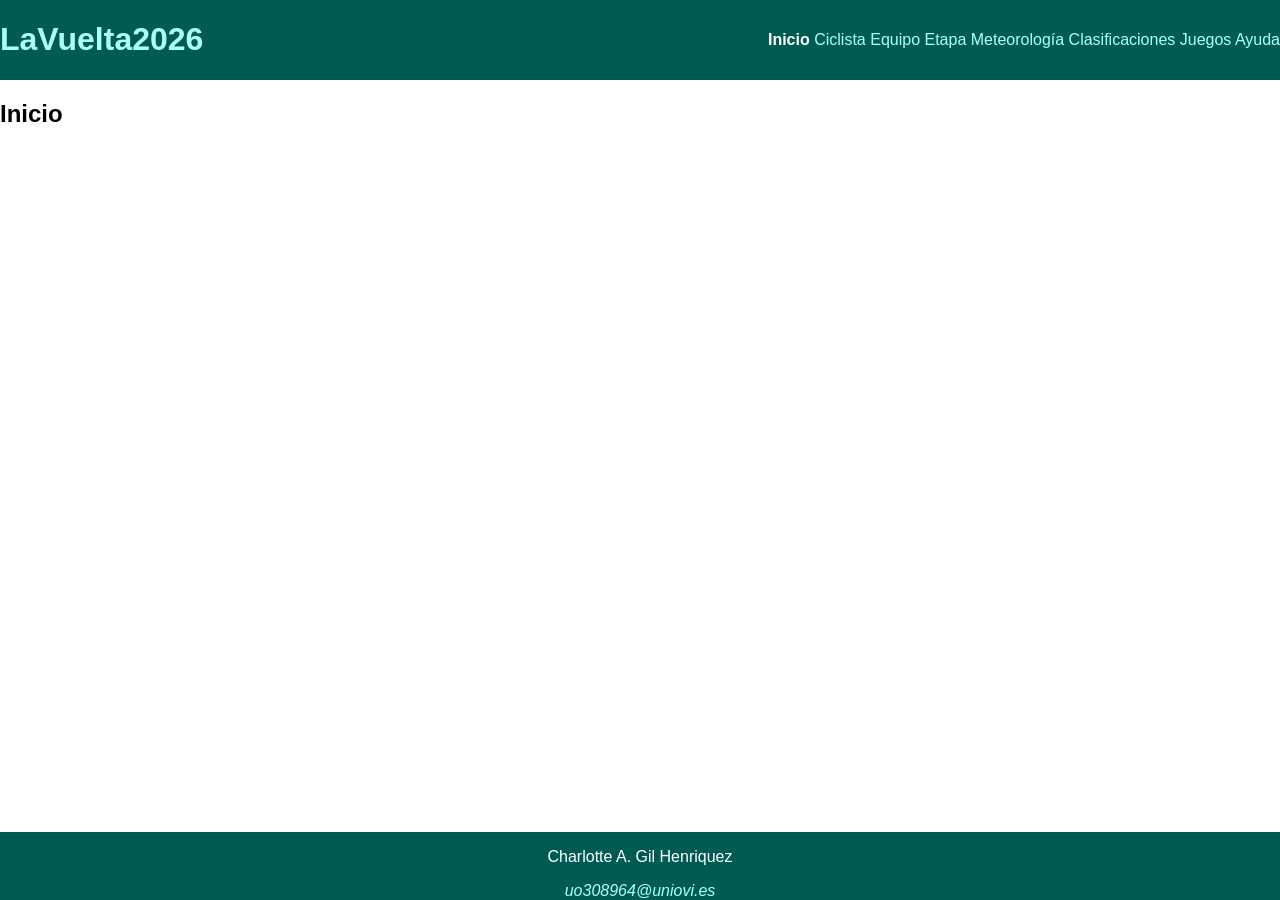
<file: index.html>
<!DOCTYPE HTML>

<html lang="es">

<head>
    <!-- Datos que describen el documento -->
    <meta charset="UTF-8" />
    <title>LaVuelta2026</title>
    <link rel="Icon" href="multimedia/favicon.ico" />

    <meta name="author" content="Charlotte Antonella Gil Henriquez" />
    <meta name="description" content="documento index" />

    <meta name="viewport" content="width=device-width, initial-scale=1.0" />

    <!--Enlace a las hojas de estilo-->
    <link rel="stylesheet" type="text/css" href="estilo/estilo.css" />
    <link rel="stylesheet" type="text/css" href="estilo/layout.css" />
</head>

<body>
    <!-- contenido de index.html  -->
    <header>
        <h1>
            <a href="index.html">LaVuelta2026</a>
        </h1>

        <nav>
            <a href="index.html" title="Ir al inicio de La Vuelta 2026" aria-current="page">Inicio</a>
            <a href="ciclista.html" title="Ir al ciclista">Ciclista</a>
            <a href="equipo.html" title="Ir al equipo">Equipo</a>
            <a href="etapa.html" title="Ir a la etapa">Etapa</a>
            <a href="meteorologia.html" title="Ir a la meteorología">Meteorología</a>
            <a href="clasificaciones.html" title="Ir a las clacificaciones">Clasificaciones</a>
            <a href="juegos.html" title="Ir a los juegos">Juegos</a>
            <a href="ayuda.html" title="Ir a la ayuda">Ayuda</a>
        </nav>
    </header>
    <main>
    <h2>
        Inicio
    </h2>
</main>


    <footer>
        <p>Charlotte A. Gil Henriquez</p>
        <address><a href="mailto:uo308964@uniovi.es">uo308964@uniovi.es</a></address>

    </footer>
</body>

</html>
</file>
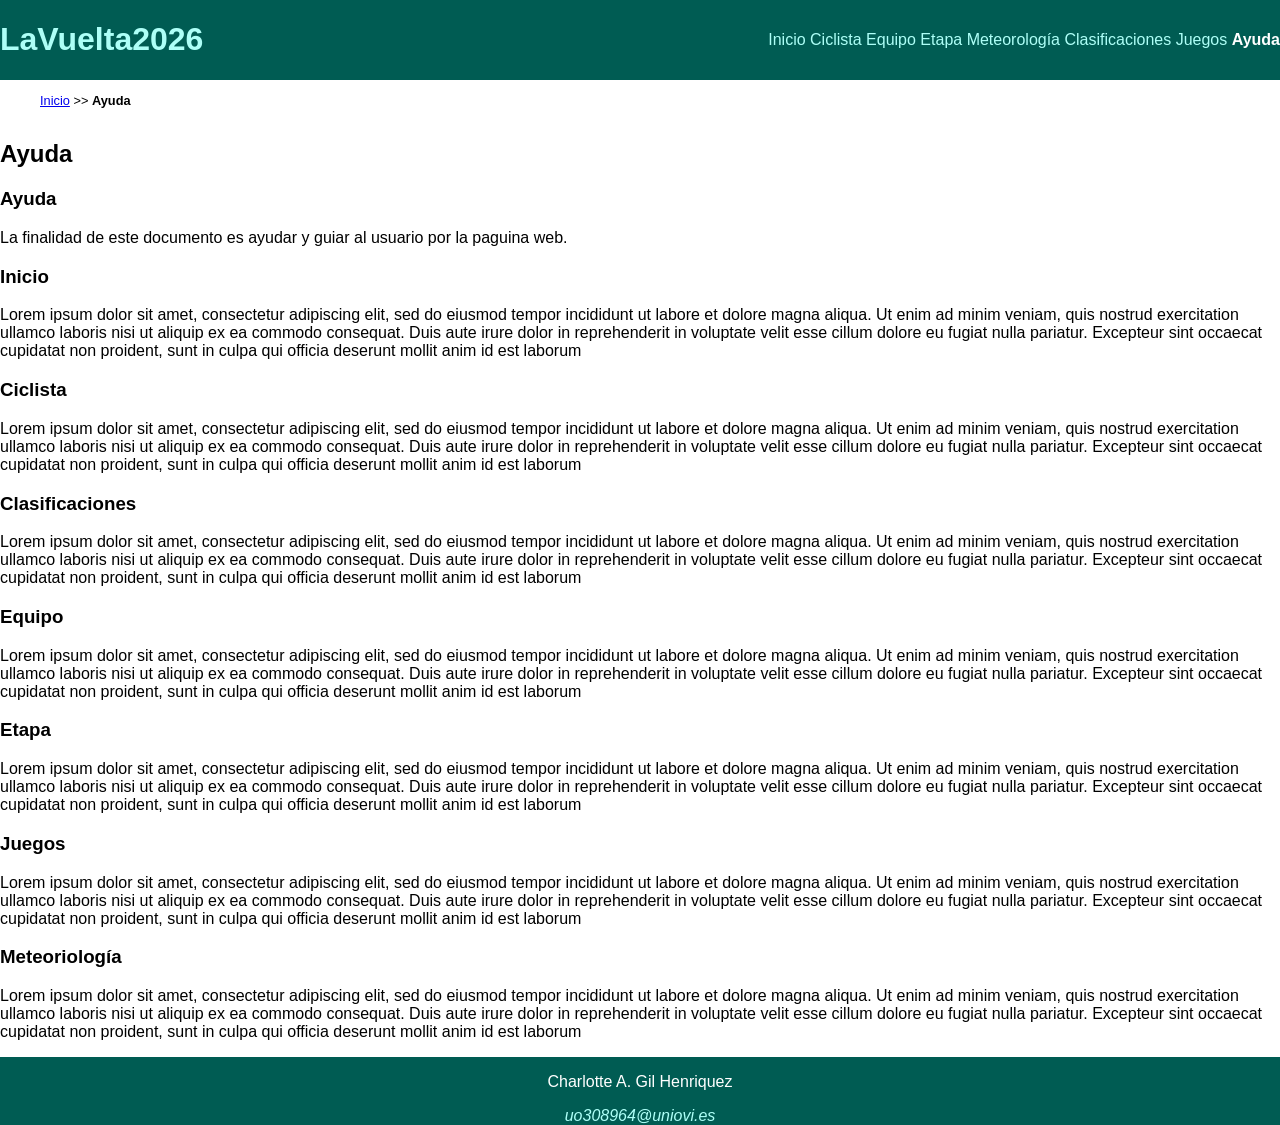
<file: ayuda.html>
<!DOCTYPE HTML>

<html lang="es">

<head>
    <!-- Datos que describen el documento -->
    <meta charset="UTF-8" />
    <title>LaVuelta2026:Ayuda</title>
    <link rel="Icon" href="multimedia/favicon.ico" />

    <meta name="author" content="Charlotte Antonella Gil Henriquez" />
    <meta name="description" content="documento ayuda" />

    <meta name="viewport" content="width=device-width, initial-scale=1.0" />

    <!--Enlace a las hojas de estilo-->
    <link rel="stylesheet" type="text/css" href="estilo/estilo.css" />
    <link rel="stylesheet" type="text/css" href="estilo/layout.css" />
</head>

<body>
    <!-- contenido de ayuda.html  -->
    <header>
        <h1>
            <a href="index.html">LaVuelta2026</a>
        </h1>

        <nav>
            <a href="index.html" title="Ir al inicio de La Vuelta 2026">Inicio</a>
            <a href="ciclista.html" title="Ir al ciclista">Ciclista</a>
            <a href="equipo.html" title="Ir al equipo">Equipo</a>
            <a href="etapa.html" title="Ir a la etapa">Etapa</a>
            <a href="meteorologia.html" title="Ir a la meteorología">Meteorología</a>
            <a href="clasificaciones.html" title="Ir a las clacificaciones">Clasificaciones</a>
            <a href="juegos.html" title="Ir a los juegos">Juegos</a>
            <a href="ayuda.html" title="Ir a la ayuda" aria-current="page">Ayuda</a>
        </nav>
    </header>
  <nav aria-label="migas">
    <ol>
      <li><a href="index.html">Inicio</a></li>
      <li> >> </li>
      <li>Ayuda</li>
    </ol>
  </nav>

  <main>
        <h2>
            Ayuda
        </h2>
        <section>
            <h3>
                Ayuda
            </h3>
            <p>
                La finalidad de este documento es ayudar y guiar al usuario por la paguina web.
            </p>
        </section>
        
        <section>
            <h3>
                Inicio
            </h3>
            <p>
                Lorem ipsum dolor sit amet, consectetur adipiscing elit, sed do eiusmod tempor incididunt ut
                labore et dolore magna aliqua. Ut enim ad minim veniam, quis nostrud exercitation ullamco
                laboris nisi ut aliquip ex ea commodo consequat. Duis aute irure dolor in reprehenderit in
                voluptate velit esse cillum dolore eu fugiat nulla pariatur. Excepteur sint occaecat cupidatat non
                proident, sunt in culpa qui officia deserunt mollit anim id est laborum
            </p>
        </section>
        
        <section>
            <h3>
                Ciclista
            </h3>
            <p>
                Lorem ipsum dolor sit amet, consectetur adipiscing elit, sed do eiusmod tempor incididunt ut
                labore et dolore magna aliqua. Ut enim ad minim veniam, quis nostrud exercitation ullamco
                laboris nisi ut aliquip ex ea commodo consequat. Duis aute irure dolor in reprehenderit in
                voluptate velit esse cillum dolore eu fugiat nulla pariatur. Excepteur sint occaecat cupidatat non
                proident, sunt in culpa qui officia deserunt mollit anim id est laborum
            </p>
        </section>
        
        <section>
            <h3>
                Clasificaciones
            </h3>
            <p>
                Lorem ipsum dolor sit amet, consectetur adipiscing elit, sed do eiusmod tempor incididunt ut
                labore et dolore magna aliqua. Ut enim ad minim veniam, quis nostrud exercitation ullamco
                laboris nisi ut aliquip ex ea commodo consequat. Duis aute irure dolor in reprehenderit in
                voluptate velit esse cillum dolore eu fugiat nulla pariatur. Excepteur sint occaecat cupidatat non
                proident, sunt in culpa qui officia deserunt mollit anim id est laborum
            </p>
        </section>
        
        <section>
            <h3>
                Equipo
            </h3>
            <p>
                Lorem ipsum dolor sit amet, consectetur adipiscing elit, sed do eiusmod tempor incididunt ut
                labore et dolore magna aliqua. Ut enim ad minim veniam, quis nostrud exercitation ullamco
                laboris nisi ut aliquip ex ea commodo consequat. Duis aute irure dolor in reprehenderit in
                voluptate velit esse cillum dolore eu fugiat nulla pariatur. Excepteur sint occaecat cupidatat non
                proident, sunt in culpa qui officia deserunt mollit anim id est laborum
            </p>
        </section>
        
        <section>
            <h3>
                Etapa
            </h3>
            <p>
                Lorem ipsum dolor sit amet, consectetur adipiscing elit, sed do eiusmod tempor incididunt ut
                labore et dolore magna aliqua. Ut enim ad minim veniam, quis nostrud exercitation ullamco
                laboris nisi ut aliquip ex ea commodo consequat. Duis aute irure dolor in reprehenderit in
                voluptate velit esse cillum dolore eu fugiat nulla pariatur. Excepteur sint occaecat cupidatat non
                proident, sunt in culpa qui officia deserunt mollit anim id est laborum
            </p>
        </section>
        
        <section>
            <h3>
                Juegos
            </h3>
            <p>
                Lorem ipsum dolor sit amet, consectetur adipiscing elit, sed do eiusmod tempor incididunt ut
                labore et dolore magna aliqua. Ut enim ad minim veniam, quis nostrud exercitation ullamco
                laboris nisi ut aliquip ex ea commodo consequat. Duis aute irure dolor in reprehenderit in
                voluptate velit esse cillum dolore eu fugiat nulla pariatur. Excepteur sint occaecat cupidatat non
                proident, sunt in culpa qui officia deserunt mollit anim id est laborum
            </p>
        </section>
        
        <section>
            <h3>
                Meteoriología
            </h3>
            <p>
                Lorem ipsum dolor sit amet, consectetur adipiscing elit, sed do eiusmod tempor incididunt ut
                labore et dolore magna aliqua. Ut enim ad minim veniam, quis nostrud exercitation ullamco
                laboris nisi ut aliquip ex ea commodo consequat. Duis aute irure dolor in reprehenderit in
                voluptate velit esse cillum dolore eu fugiat nulla pariatur. Excepteur sint occaecat cupidatat non
                proident, sunt in culpa qui officia deserunt mollit anim id est laborum
            </p>
        </section>
    </main>

    <footer>
        <p>Charlotte A. Gil Henriquez</p>
        <address><a href="mailto:uo308964@uniovi.es">uo308964@uniovi.es</a></address>

    </footer>
</body>

</html>
</file>
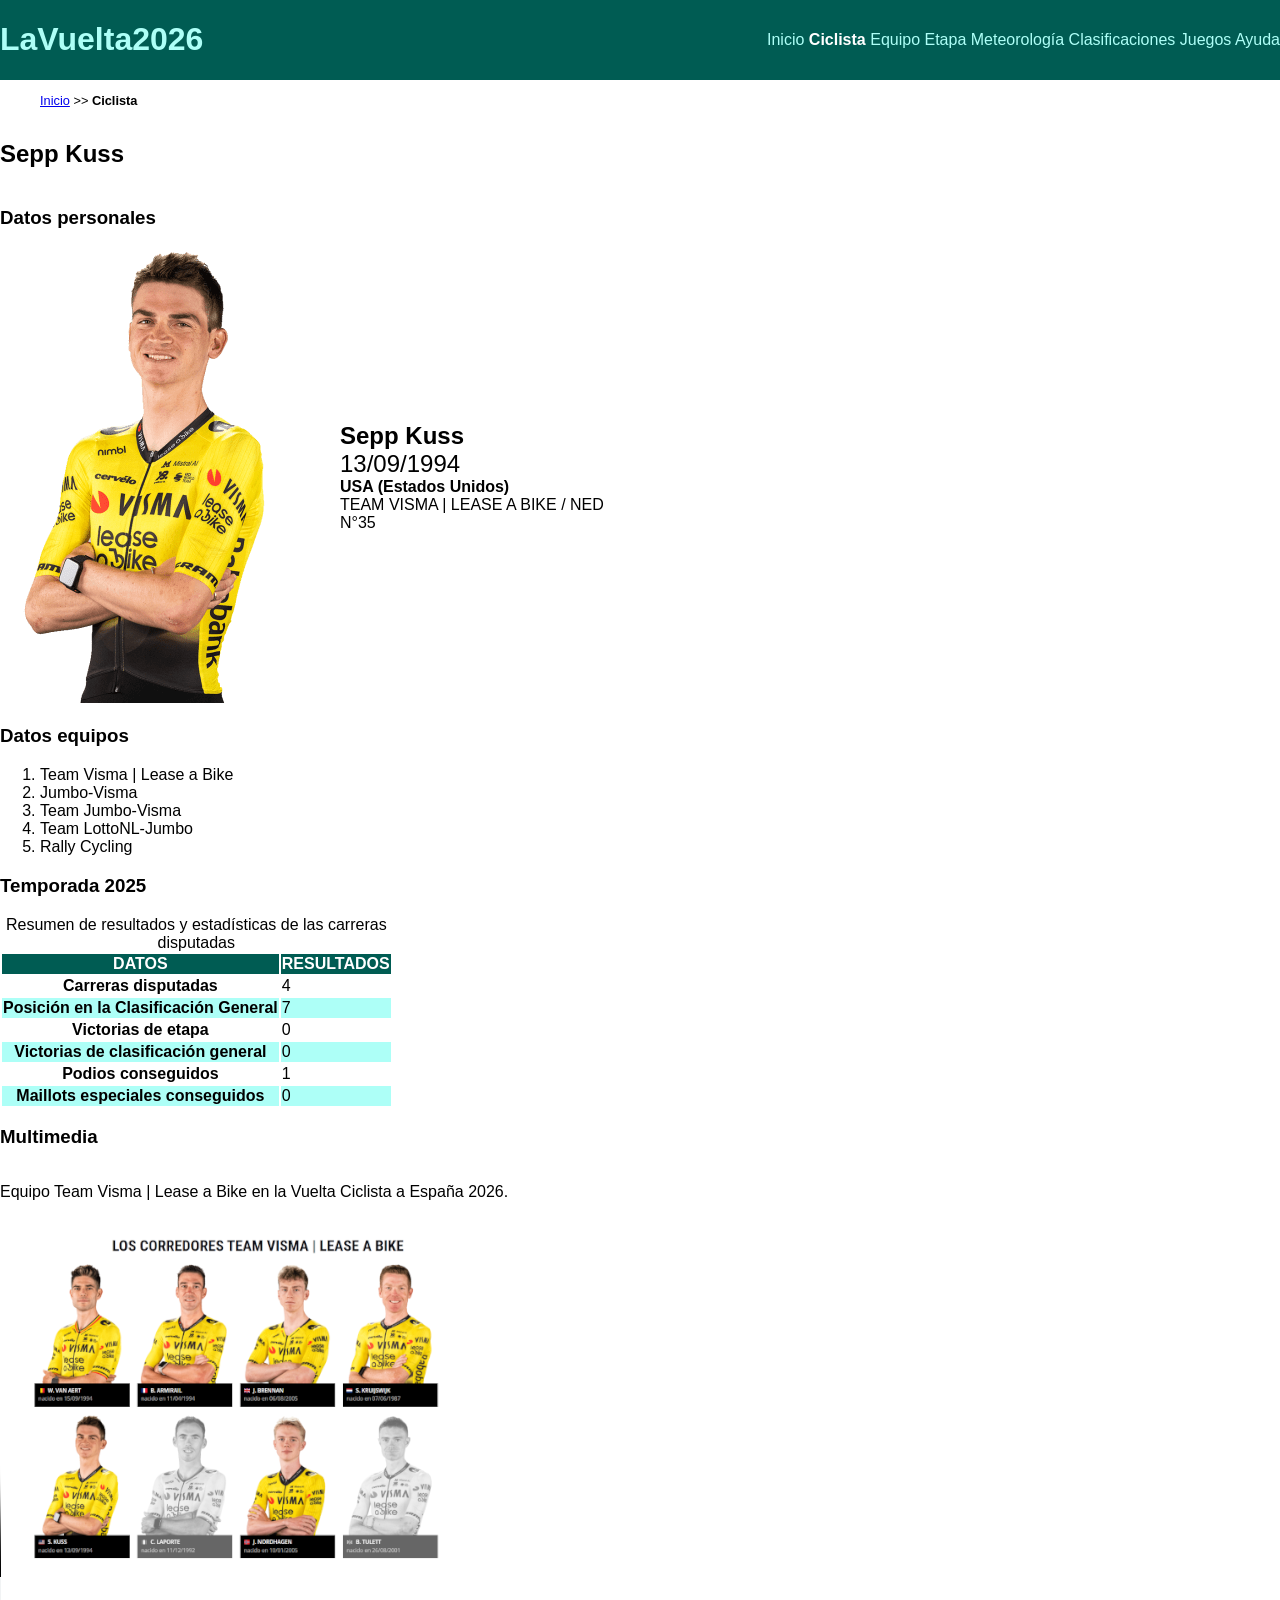
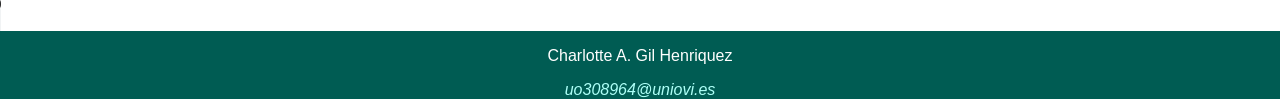
<file: ciclista.html>
<!DOCTYPE HTML>

<html lang="es">

<head>
    <!-- Datos que describen el documento -->
    <meta charset="UTF-8" />
    <title>LaVuelta2026:Ciclista</title>
    <link rel="Icon" href="multimedia/favicon.ico" />

    <meta name="author" content="Charlotte Antonella Gil Henriquez" />
    <meta name="description" content="documento ciclista" />

    <meta name="viewport" content="width=device-width, initial-scale=1.0" />

    <!--Enlace a las hojas de estilo-->
    <link rel="stylesheet" type="text/css" href="estilo/estilo.css" />
    <link rel="stylesheet" type="text/css" href="estilo/layout.css" />
</head>

<body>
    <!-- contenido de ciclista.html  -->
    <header>
        <h1>
            <a href="index.html">LaVuelta2026</a>
        </h1>

        <nav>
            <a href="index.html" title="Ir al inicio de La Vuelta 2026">Inicio</a>
            <a href="ciclista.html" title="Ir al ciclista" aria-current="page">Ciclista</a>
            <a href="equipo.html" title="Ir al equipo">Equipo</a>
            <a href="etapa.html" title="Ir a la etapa">Etapa</a>
            <a href="meteorologia.html" title="Ir a la meteorología">Meteorología</a>
            <a href="clasificaciones.html" title="Ir a las clacificaciones">Clasificaciones</a>
            <a href="juegos.html" title="Ir a los juegos">Juegos</a>
            <a href="ayuda.html" title="Ir a la ayuda">Ayuda</a>
        </nav>
    </header>
    <nav aria-label="migas">
        <ol>
            <li><a href="index.html">Inicio</a></li>
            <li> >> </li>
            <li>Ciclista</li>
        </ol>
    </nav>

    <main>
        <h2>
            Sepp Kuss <!-- (308964 MODULO 184) + 1  = 29 -->
        </h2>
        <section>
            <h3>
                Datos personales
            </h3>
            <ul>
                <li>Sepp Kuss</li>
                <li> 13/09/1994</li>
                <li> USA (Estados Unidos)</li>
                <li> TEAM VISMA | LEASE A BIKE / NED</li>
                <li> N°35</li>
            </ul>

            <picture>
                <!-- El de moviles -->
                <source srcset="multimedia/Sepp-Kuss-Ciclista-movil.png" media="(max-width: 768px)">
                <!-- El de tablets -->
                <source srcset="multimedia/Sepp-Kuss-Ciclista-tablet.png" media="(max-width: 1024px)">
                <!-- El original-->
                <img src="multimedia/Sepp-Kuss-Ciclista.png" alt="Foto Sepp Kuss">
            </picture>
        </section>

        <section>
            <h3>
                Datos equipos
            </h3>
            <ol>
                <li>Team Visma | Lease a Bike</li>
                <li>Jumbo-Visma</li>
                <li>Team Jumbo-Visma</li>
                <li>Team LottoNL-Jumbo</li>
                <li>Rally Cycling</li>
            </ol>
        </section>
        <section>
            <h3>
                Temporada 2025
            </h3>

            <table>
                 <caption>Resumen de resultados y estadísticas de las carreras disputadas</caption>
                <tr>
                    <th scope="col" id="Datos">DATOS</th>
                    <th scope="col" id="Resultados">RESULTADOS</th>
                </tr>
                <tr>
                    <th scope="row" id="Carreras">Carreras disputadas</th>
                    <td headers="Carreras">4</td>
                </tr>
                <tr>
                    <th scope="row" id="Posicion-General">Posición en la Clasificación General</th>
                    <td headers="Posicion-General">7</td>
                </tr>

                <tr>
                    <th scope="row" id="Victorias-Etapa">Victorias de etapa</th>
                    <td headers="Victorias-Etapa">0</td>
                </tr>
                <tr>
                    <th scope="row" id="Visctorias-General">Victorias de clasificación general</th>
                    <td headers="Visctorias-General">0</td>
                </tr>
                <tr>
                    <th scope="row" id="Podios">Podios conseguidos</th>
                    <td headers="Podios">1</td>
                </tr>
                <tr>
                    <th scope="row" id="Maillots">Maillots especiales conseguidos</th>
                    <td headers="Maillots">0</td>
                </tr>
            </table>

        </section>

        <section>
            <h3>
                Multimedia
            </h3>
            <p>
                Equipo Team Visma | Lease a Bike en la Vuelta Ciclista a España 2026.
            </p>
            <video poster="multimedia/poster-video.png" controls preload="metadata">
                <source src="multimedia/video-Etapa13-Team-Visma.mp4" type="video/mp4" />

                <source src="multimedia/video-Etapa13-Team-Visma.mp4" type="video/mp4" /> <!-- TODO -->
            </video>

            <audio controls preload="metadata">
                <source src="multimedia/audio-Etapa13-Team-Visma.mp3" type="audio/mpeg" />

                <source src="multimedia/audio-Etapa13-Team-Visma.wav" type="audio/wav" />
            </audio>
        </section>

    </main>


    <footer>
        <p>Charlotte A. Gil Henriquez</p>
        <address><a href="mailto:uo308964@uniovi.es">uo308964@uniovi.es</a></address>

    </footer>
</body>

</html>
</file>
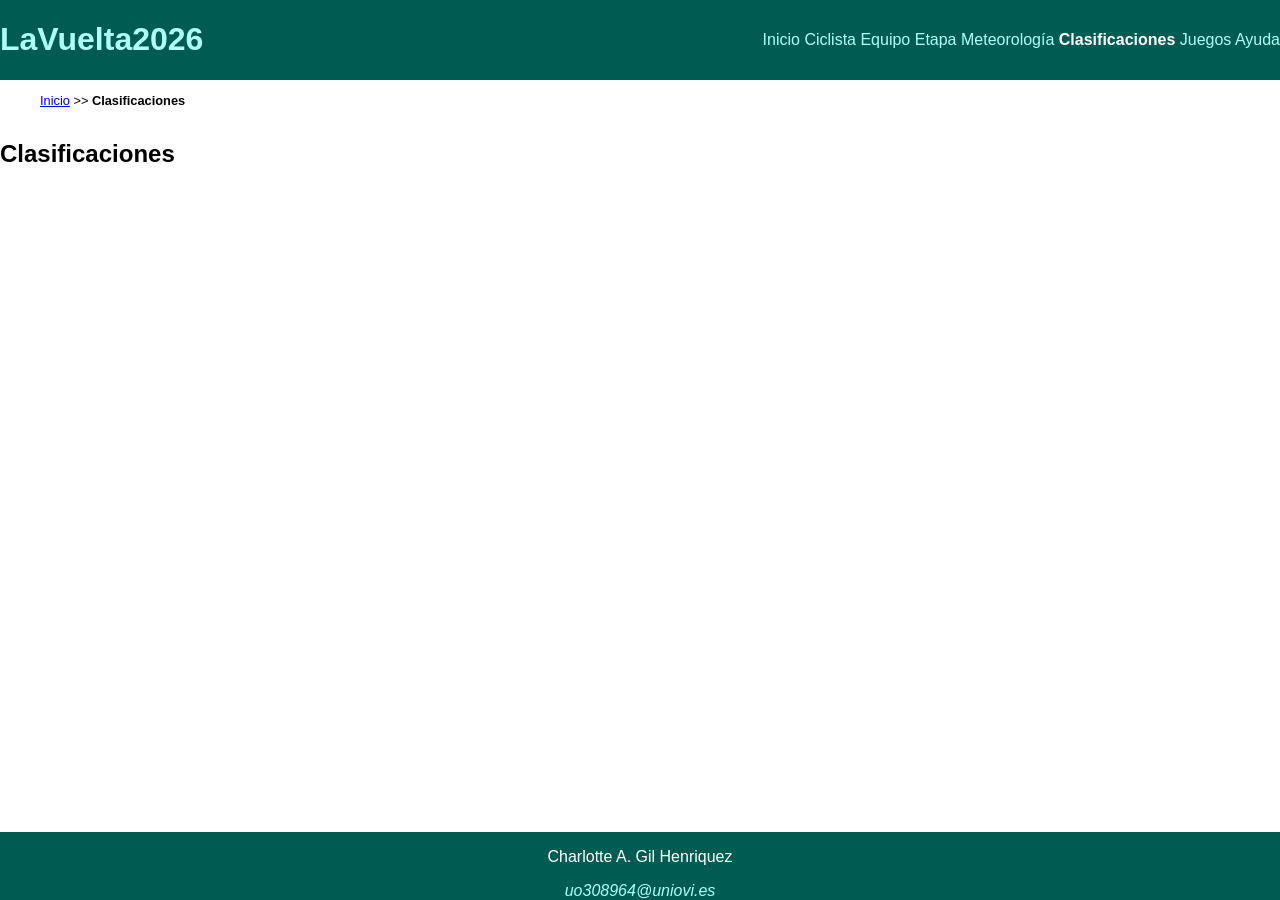
<file: clasificaciones.html>
<!DOCTYPE HTML>

<html lang="es">

<head>
    <!-- Datos que describen el documento -->
    <meta charset="UTF-8" />
    <title>LaVuelta2026: Clasificaciones</title>
    <link rel="Icon" href="multimedia/favicon.ico" />

    <meta name="author" content="Charlotte Antonella Gil Henriquez" />
    <meta name="description" content="documento clasificaciones" />

    <meta name="viewport" content="width=device-width, initial-scale=1.0" />

    <!--Enlace a las hojas de estilo-->
    <link rel="stylesheet" type="text/css" href="estilo/estilo.css" />
    <link rel="stylesheet" type="text/css" href="estilo/layout.css" />
</head>

<body>
    <!-- contenido de clasificaciones.html  -->
    <header>
        <h1>
            <a href="index.html">LaVuelta2026</a>
        </h1>

        <nav>
            <a href="index.html" title="Ir al inicio de La Vuelta 2026">Inicio</a>
            <a href="ciclista.html" title="Ir al ciclista">Ciclista</a>
            <a href="equipo.html" title="Ir al equipo">Equipo</a>
            <a href="etapa.html" title="Ir a la etapa">Etapa</a>
            <a href="meteorologia.html" title="Ir a la meteorología">Meteorología</a>
            <a href="clasificaciones.html" title="Ir a las clacificaciones" aria-current="page">Clasificaciones</a>
            <a href="juegos.html" title="Ir a los juegos">Juegos</a>
            <a href="ayuda.html" title="Ir a la ayuda">Ayuda</a>
        </nav>
    </header>
  <nav aria-label="migas">
    <ol>
      <li><a href="index.html">Inicio</a></li>
      <li> >> </li>
      <li>Clasificaciones</li>
    </ol>
  </nav>

  <main>
        <h2>
            Clasificaciones
        </h2>
    </main>


    <footer>
        <p>Charlotte A. Gil Henriquez</p>
        <address><a href="mailto:uo308964@uniovi.es">uo308964@uniovi.es</a></address>

    </footer>
</body>

</html>
</file>
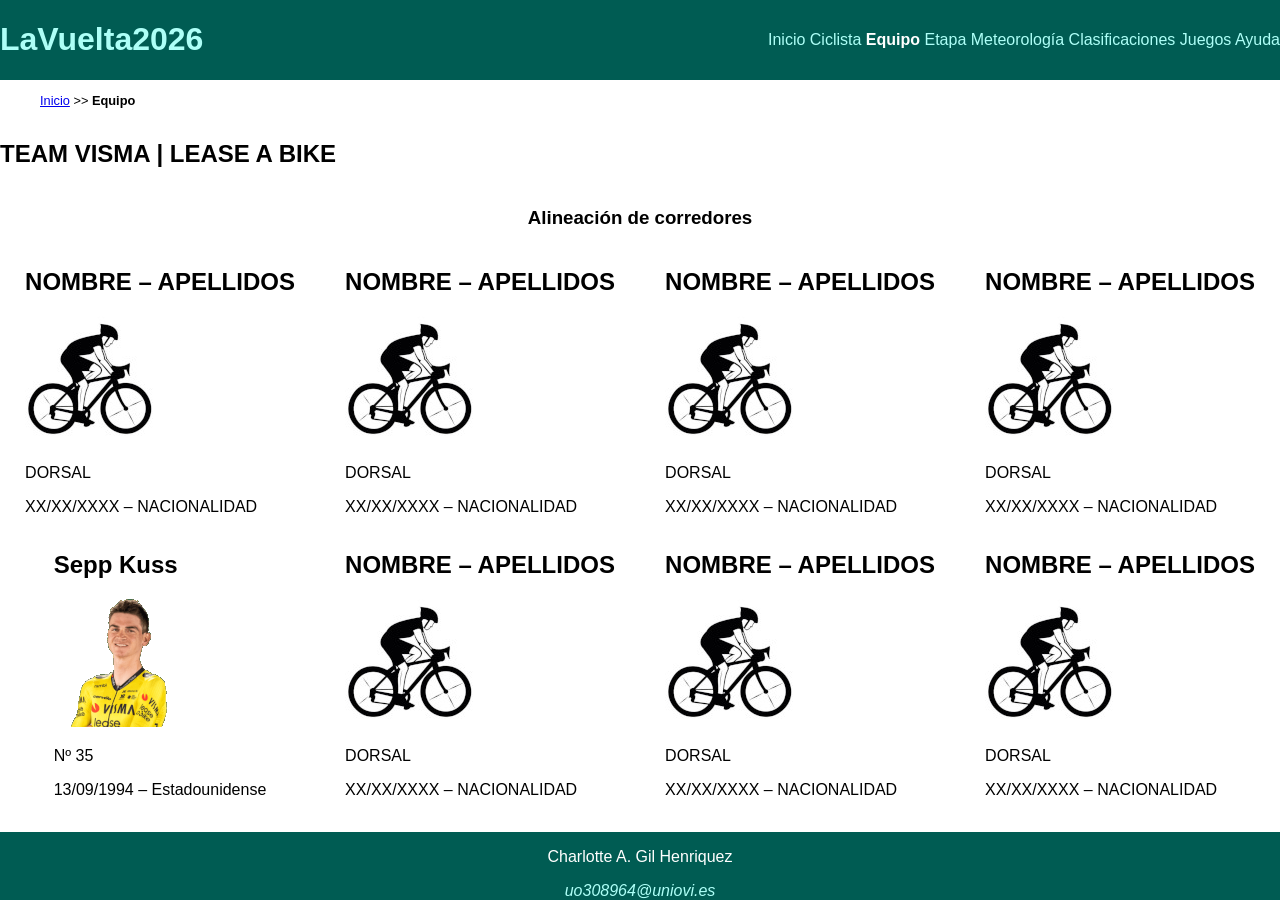
<file: equipo.html>
<!DOCTYPE HTML>

<html lang="es">

<head>
    <!-- Datos que describen el documento -->
    <meta charset="UTF-8" />
    <title>LaVuelta2026: Equipo</title>
    <link rel="Icon" href="multimedia/favicon.ico" />

    <meta name="author" content="Charlotte Antonella Gil Henriquez" />
    <meta name="description" content="documento equipo" />

    <meta name="viewport" content="width=device-width, initial-scale=1.0" />

    <!--Enlace a las hojas de estilo-->
    <link rel="stylesheet" type="text/css" href="estilo/estilo.css" />
    <link rel="stylesheet" type="text/css" href="estilo/layout.css" />
</head>

<body>
    <!-- contenido de Equipo.html  -->
    <header>
        <h1>
            <a href="index.html">LaVuelta2026</a>
        </h1>

        <nav>
            <a href="index.html" title="Ir al inicio de La Vuelta 2026">Inicio</a>
            <a href="ciclista.html" title="Ir al ciclista">Ciclista</a>
            <a href="equipo.html" title="Ir al equipo" aria-current="page">Equipo</a>
            <a href="etapa.html" title="Ir a la etapa">Etapa</a>
            <a href="meteorologia.html" title="Ir a la meteorología">Meteorología</a>
            <a href="clasificaciones.html" title="Ir a las clacificaciones">Clasificaciones</a>
            <a href="juegos.html" title="Ir a los juegos">Juegos</a>
            <a href="ayuda.html" title="Ir a la ayuda">Ayuda</a>
        </nav>
    </header>
    <nav aria-label="migas">
        <ol>
            <li><a href="index.html">Inicio</a></li>
            <li> >> </li>
            <li>Equipo</li>
        </ol>
    </nav>

    <main>
        <h2>
            TEAM VISMA | LEASE A BIKE
        </h2>
        <section>
            <h3>Alineación de corredores</h3>

            <article>
                <h2>
                    NOMBRE – APELLIDOS
                </h2>
                <img src="multimedia/Ciclista_generico.jpg" alt="Ciclista generico">
                <p>DORSAL</p>
                <p>XX/XX/XXXX – NACIONALIDAD</p>
            </article>

            <article>
                <h2>
                    NOMBRE – APELLIDOS
                </h2>
                <img src="multimedia/Ciclista_generico.jpg" alt="Ciclista generico">
                <p>DORSAL</p>
                <p>XX/XX/XXXX – NACIONALIDAD</p>
            </article>

            <article>
                <h2>
                    NOMBRE – APELLIDOS
                </h2>
                <img src="multimedia/Ciclista_generico.jpg" alt="Ciclista generico">
                <p>DORSAL</p>
                <p>XX/XX/XXXX – NACIONALIDAD</p>
            </article>

            <article>
                <h2>
                    NOMBRE – APELLIDOS
                </h2>
                <img src="multimedia/Ciclista_generico.jpg" alt="Ciclista generico">
                <p>DORSAL</p>
                <p>XX/XX/XXXX – NACIONALIDAD</p>
            </article>

            <article>
                <h2>
                    Sepp Kuss
                </h2>
                <img src="multimedia/Sepp-Kuss-Ciclista-pequeña.png" alt="Foto del Ciclista Sepp Kuss">
                <p>Nº 35</p>
                <p>13/09/1994 – Estadounidense</p>
            </article>

            <article>
                <h2>
                    NOMBRE – APELLIDOS
                </h2>
                <img src="multimedia/Ciclista_generico.jpg" alt="Ciclista generico">
                <p>DORSAL</p>
                <p>XX/XX/XXXX – NACIONALIDAD</p>
            </article>

            <article>
                <h2>
                    NOMBRE – APELLIDOS
                </h2>
                <img src="multimedia/Ciclista_generico.jpg" alt="Ciclista generico">
                <p>DORSAL</p>
                <p>XX/XX/XXXX – NACIONALIDAD</p>
            </article>

            <article>
                <h2>
                    NOMBRE – APELLIDOS
                </h2>
                <img src="multimedia/Ciclista_generico.jpg" alt="Ciclista generico">
                <p>DORSAL</p>
                <p>XX/XX/XXXX – NACIONALIDAD</p>
            </article>

        </section>
    </main>

    <footer>
        <p>Charlotte A. Gil Henriquez</p>
        <address><a href="mailto:uo308964@uniovi.es">uo308964@uniovi.es</a></address>

    </footer>
</body>

</html>
</file>
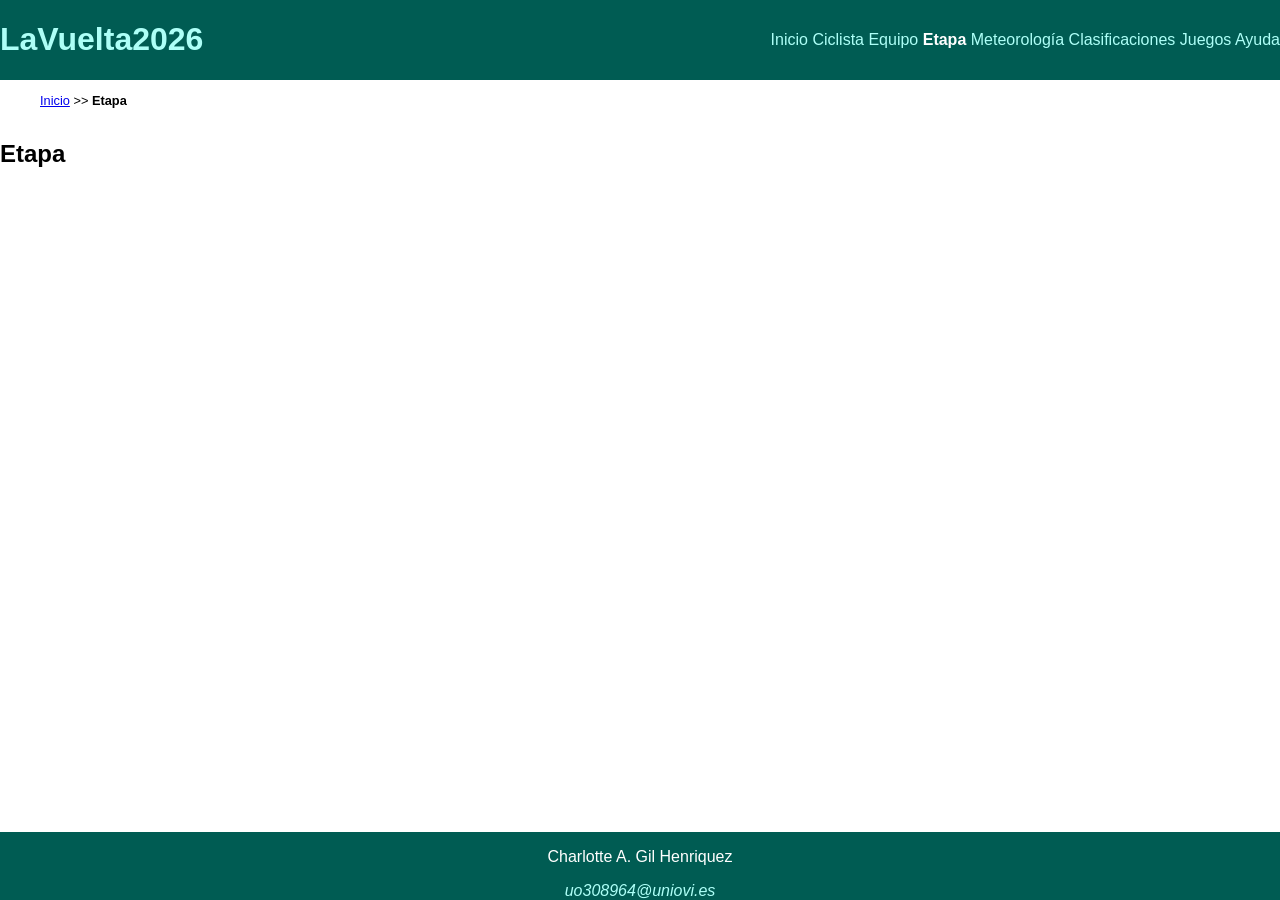
<file: etapa.html>
<!DOCTYPE HTML>

<html lang="es">

<head>
    <!-- Datos que describen el documento -->
    <meta charset="UTF-8" />
    <title>LaVuelta2026: Etapa</title>
    <link rel="Icon" href="multimedia/favicon.ico" />

    <meta name="author" content="Charlotte Antonella Gil Henriquez" />
    <meta name="description" content="documento etapa" />

    <meta name="viewport" content="width=device-width, initial-scale=1.0" />

    <!--Enlace a las hojas de estilo-->
    <link rel="stylesheet" type="text/css" href="estilo/estilo.css" />
    <link rel="stylesheet" type="text/css" href="estilo/layout.css" />
</head>

<body>
    <!-- contenido de etapa.html  -->
    <header>
        <h1>
            <a href="index.html">LaVuelta2026</a>
        </h1>

        <nav>
            <a href="index.html" title="Ir al inicio de La Vuelta 2026">Inicio</a>
            <a href="ciclista.html" title="Ir al ciclista">Ciclista</a>
            <a href="equipo.html" title="Ir al equipo">Equipo</a>
            <a href="etapa.html" title="Ir a la etapa" aria-current="page">Etapa</a>
            <a href="meteorologia.html" title="Ir a la meteorología">Meteorología</a>
            <a href="clasificaciones.html" title="Ir a las clacificaciones">Clasificaciones</a>
            <a href="juegos.html" title="Ir a los juegos">Juegos</a>
            <a href="ayuda.html" title="Ir a la ayuda">Ayuda</a>
        </nav>
    </header>
  <nav aria-label="migas">
    <ol>
      <li><a href="index.html">Inicio</a></li>
      <li> >> </li>
      <li>Etapa</li>
    </ol>
  </nav>

  <main>
    <h2>
        Etapa
    </h2>
</main>

    <footer>
        <p>Charlotte A. Gil Henriquez</p>
        <address><a href="mailto:uo308964@uniovi.es">uo308964@uniovi.es</a></address>

    </footer>
</body>

</html>
</file>
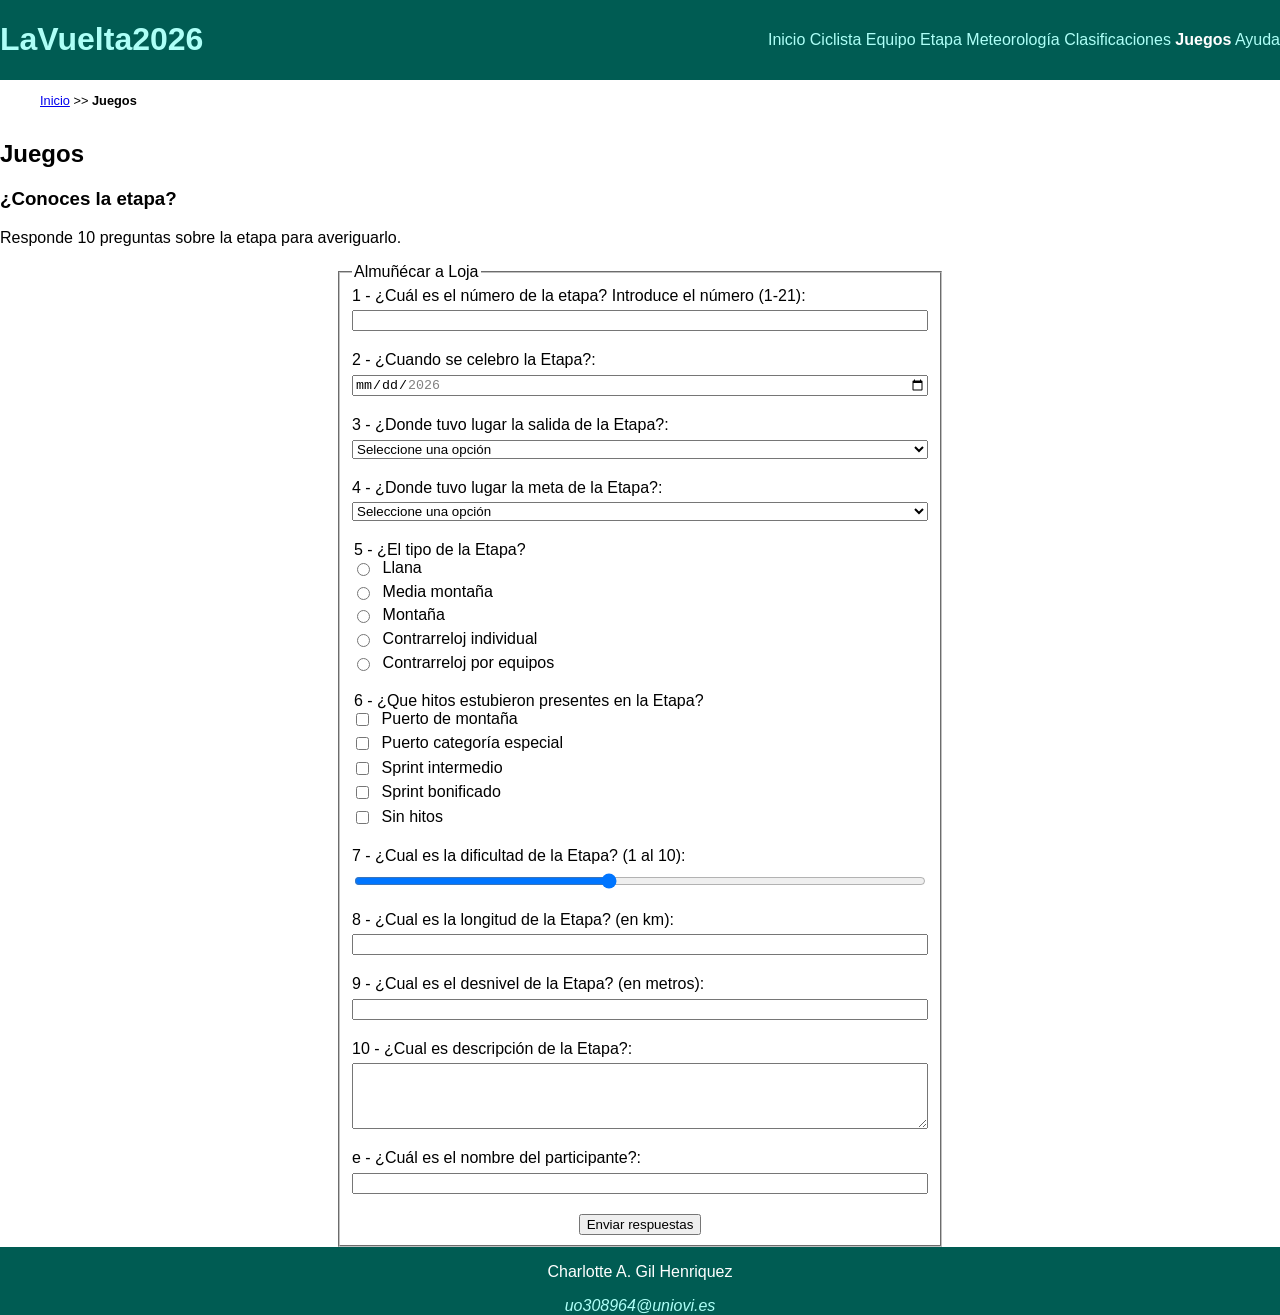
<file: juegos.html>
<!DOCTYPE HTML>

<html lang="es">

<head>
  <!-- Datos que describen el documento -->
  <meta charset="UTF-8" />
  <title>LaVuelta2026:Juegos</title>
  <link rel="Icon" href="multimedia/favicon.ico" />

  <meta name="author" content="Charlotte Antonella Gil Henriquez" />
  <meta name="description" content="documento juegos" />

  <meta name="viewport" content="width=device-width, initial-scale=1.0" />

  <!--Enlace a las hojas de estilo-->
  <link rel="stylesheet" type="text/css" href="estilo/estilo.css" />
  <link rel="stylesheet" type="text/css" href="estilo/layout.css" />
</head>

<body>
  <!-- contenido de juegos.html  -->
  <header>
    <h1>
      <a href="index.html" title="Ir al Inicio de la paguina">LaVuelta2026</a>
    </h1>

    <nav>
      <a href="index.html" title="Ir al inicio de La Vuelta 2026">Inicio</a>
      <a href="ciclista.html" title="Ir al ciclista">Ciclista</a>
      <a href="equipo.html" title="Ir al equipo">Equipo</a>
      <a href="etapa.html" title="Ir a la etapa">Etapa</a>
      <a href="meteorologia.html" title="Ir a la meteorología">Meteorología</a>
      <a href="clasificaciones.html" title="Ir a las clacificaciones">Clasificaciones</a>
      <a href="juegos.html" title="Ir a los juegos" aria-current="page">Juegos</a>
      <a href="ayuda.html" title="Ir a la ayuda">Ayuda</a>
    </nav>
  </header>
  <nav aria-label="migas">
    <ol>
      <li><a href="index.html">Inicio</a></li>
      <li> >> </li>
      <li>Juegos</li>
    </ol>
  </nav>

  <main>
    <h2>
      Juegos
    </h2>
    <h3>
      ¿Conoces la etapa?
    </h3>
    <p>
      Responde 10 preguntas sobre la etapa para averiguarlo.
    </p>
    <form>
  <fieldset>
    <legend>Almuñécar a Loja</legend>
    
    <div>
      <label for="etapa">1 - ¿Cuál es el número de la etapa? Introduce el número (1-21):</label>
      <input type="number" id="etapa" name="etapa" min="1" max="21" required>
    </div>

    <div>
      <label for="fecha-etapa"> 2 - ¿Cuando se celebro la Etapa?:</label>
      <input type="date" id="fecha-etapa" name="fecha-etapa" min="2026-01-01" max="2026-12-31" required>
    </div>

    <div>
      <label for="ciudad-salida"> 3 - ¿Donde tuvo lugar la salida de la Etapa?:</label>
      <select id="ciudad-salida" name="ciudad-salida" required>
        <option value="" selected disabled>Seleccione una opción</option>
        <option value="Mónaco">Mónaco</option>
        <!-- ... tus otras opciones ... -->
        <option value="Carrefour Granada">Puçol</option>
      </select>
    </div>

    <div>
      <label for="ciudad-meta"> 4 - ¿Donde tuvo lugar la meta de la Etapa?:</label>
      <select id="ciudad-meta" name="ciudad-meta" required>
        <option value="" selected disabled>Seleccione una opción</option>
        <option value="Mónaco">Mónaco</option>
        <!-- ... tus otras opciones ... -->
        <option value="Granada">Granada</option>
      </select>
    </div>

    <fieldset class="bloque-radio-botones">
      <legend>5 - ¿El tipo de la Etapa?</legend>
      <div>
        <input type="radio" id="tipo-llana" name="tipo_etapa" value="llana">
        <label for="tipo-llana">Llana</label>
      </div>
      <div>
        <input type="radio" id="tipo-media-montaña" name="tipo_etapa" value="media_montaña">
        <label for="tipo-media-montaña">Media montaña</label>
      </div>
      <div>
        <input type="radio" id="tipo-montaña" name="tipo_etapa" value="montaña">
        <label for="tipo-montaña">Montaña</label>
      </div>
      <div>
        <input type="radio" id="tipo-cri" name="tipo_etapa" value="contrarreloj_individual">
        <label for="tipo-cri">Contrarreloj individual</label>
      </div>
      <div>
        <input type="radio" id="tipo-cre" name="tipo_etapa" value="contrarreloj_por_equipos">
        <label for="tipo-cre">Contrarreloj por equipos</label>
      </div>
    </fieldset>

    <fieldset class="bloque-check-botones">
      <legend>6 - ¿Que hitos estubieron presentes en la Etapa?</legend>
      <div>
        <input type="checkbox" id="hito-puerto" name="hitos" value="puerto_montaña">
        <label for="hito-puerto">Puerto de montaña</label>
      </div>
      <div>
        <input type="checkbox" id="hito-especial" name="hitos" value="categoria_especial">
        <label for="hito-especial">Puerto categoría especial</label>
      </div>
      <div>
        <input type="checkbox" id="hito-sprint-int" name="hitos" value="sprint_intermedio">
        <label for="hito-sprint-int">Sprint intermedio</label>
      </div>
      <div>
        <input type="checkbox" id="hito-sprint-bon" name="hitos" value="sprint_bonificado">
        <label for="hito-sprint-bon">Sprint bonificado</label>
      </div>
      <div>
        <input type="checkbox" id="hito-sin" name="hitos" value="sin_hitos">
        <label for="hito-sin">Sin hitos</label>
      </div>
    </fieldset>

    <div>
      <label for="dificultad-etapa"> 7 - ¿Cual es la dificultad de la Etapa? (1 al 10):</label>
      <input type="range" id="dificultad-etapa" name="dificultad" min="1" max="10" step="1" value="5">
    </div>

    <div>
      <label for="longitud-etapa"> 8 - ¿Cual es la longitud de la Etapa? (en km):</label>
      <input type="number" id="longitud-etapa" name="longitud" min="0" step="0.1" required>
    </div>

    <div>
      <label for="desnivel-etapa"> 9 - ¿Cual es el desnivel de la Etapa? (en metros):</label>
      <input type="number" id="desnivel-etapa" name="desnivel" min="0" step="1" required>
    </div>

    <div>
      <label for="descripcion-etapa"> 10 - ¿Cual es descripción de la Etapa?:</label>
      <textarea id="descripcion-etapa" name="descripcion" rows="4" cols="50" required></textarea>
    </div>

    <div>
      <label for="nombre-participant">e - ¿Cuál es el nombre del participante?:</label>
      <input type="text" id="nombre-participant" name="descripcion" required>
    </div>

    <button type="submit">Enviar respuestas</button>

  </fieldset>
</form>


  </main>


  <footer>
    <p>Charlotte A. Gil Henriquez</p>
    <address><a href="mailto:uo308964@uniovi.es">uo308964@uniovi.es</a></address>

  </footer>
</body>

</html>
</file>
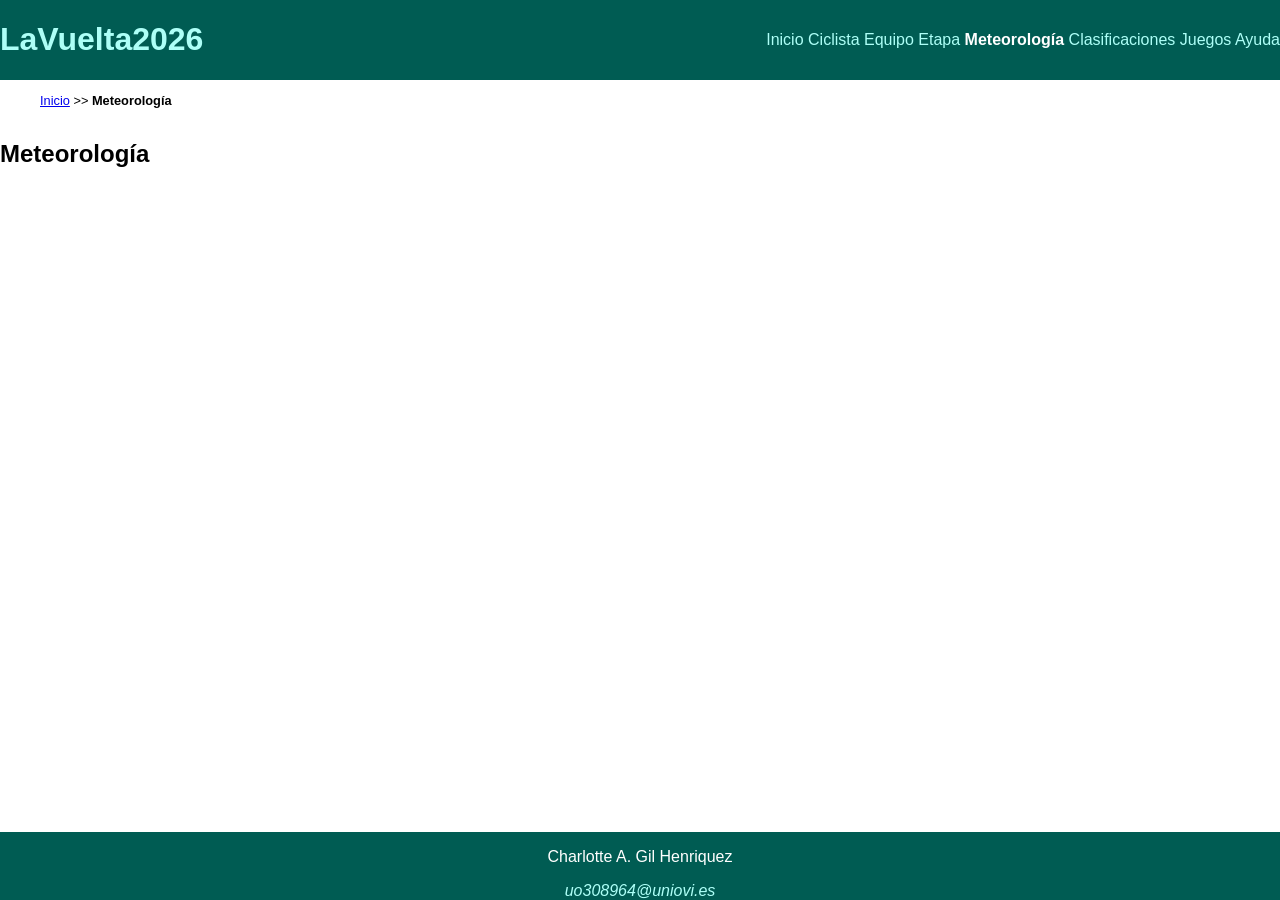
<file: meteorologia.html>
<!DOCTYPE HTML>

<html lang="es">

<head>
    <!-- Datos que describen el documento -->
    <meta charset="UTF-8" />
    <title>LaVuelta2026: Meteo</title>
    <link rel="Icon" href="multimedia/favicon.ico" />

    <meta name="author" content="Charlotte Antonella Gil Henriquez" />
    <meta name="description" content="documento meteorología" />

    <meta name="viewport" content="width=device-width, initial-scale=1.0" />

    <!--Enlace a las hojas de estilo-->
    <link rel="stylesheet" type="text/css" href="estilo/estilo.css" />
    <link rel="stylesheet" type="text/css" href="estilo/layout.css" />
</head>

<body>
    <!-- contenido de meteorología.html  -->
    <header>
        <h1>
            <a href="index.html">LaVuelta2026</a>
        </h1>

        <nav>
            <a href="index.html" title="Ir al inicio de La Vuelta 2026">Inicio</a>
            <a href="ciclista.html" title="Ir al ciclista">Ciclista</a>
            <a href="equipo.html" title="Ir al equipo">Equipo</a>
            <a href="etapa.html" title="Ir a la etapa">Etapa</a>
            <a href="meteorologia.html" title="Ir a la meteorología" aria-current="page">Meteorología</a>
            <a href="clasificaciones.html" title="Ir a las clacificaciones">Clasificaciones</a>
            <a href="juegos.html" title="Ir a los juegos">Juegos</a>
            <a href="ayuda.html" title="Ir a la ayuda">Ayuda</a>
        </nav>
    </header>
    <nav aria-label="migas">
        <ol>
            <li><a href="index.html">Inicio</a></li>
            <li> >> </li>
            <li>Meteorología</li>
        </ol>
    </nav>

    <main>
        <h2>
            Meteorología
        </h2>
    </main>

    <footer>
        <p>Charlotte A. Gil Henriquez</p>
        <address><a href="mailto:uo308964@uniovi.es">uo308964@uniovi.es</a></address>

    </footer>
</body>

</html>
</file>
<file: estilo/estilo.css>
/* *****************************************************/
/*                    LaVuelta2026                     */
/*                  Estilos generales                  */
/* *****************************************************/
/*                  DATOS ESTUDIANTE                   */
/* ----------------------------------------------------*/
/*  Nombre y Apellidos: Charlotte A. Gil Henriquez     */
/*  Correo electrónico (uniovi): uo308964@uniovi.es    */
/*  Grupo de laboratorio: L.4                          */
/* *****************************************************/


/*   GAMA CROMATICA
Color principal Turquesa oscuro #005249 se puede combinar con:
    Color secundario - Contraste de 7.99:1 (AAA)
    Color blanco - Contraste de 9.11:1 (AAA)

Color secundario Turquesa claro # ADFFF7 se puede combinar con:
    Color principal - Contraste de 7.99:1 (AAA)
    Color negro - Contraste de 18.42:1 (AAA)

Color Blanco #FFFFFF
Color Negro #000000
*/

/* Especificidad: 010 */
:root {
    --color-principal: #005C53; /* Turquesa oscuro (Texto/Fondos AAA con blanco) */
    --color-secundario: #ADFFF7; /* Turquesa medio (Acentos, compatible con negro AAA) */
    --blanco: #FFFFFF;
    --negro: #000000;
}
/* Especificidad: 001 */
body {
    background: var(--blanco);
    color: var(--negro);
    font-family: Verdana, Tahoma, sans-serif;
}



/* Especificidad: 001, 001 */
header, footer {
    background-color: var(--color-principal);
    color: var(--blanco);
}

/* Especificidad: 002, 002 */
header a, footer a{
    color: var(--color-secundario); /* ADVERTENCIA: color de fondo heredado de header y footer --color-principal */
    text-decoration-line: none;
}
/* Especificidad: 011 */
nav a[aria-current="page"] {
    font-weight: bold;
    color: var(--blanco); /* ADVERTENCIA: color de fondo heredado de header y footer --color-principal */
    text-decoration-line: none;
}
/* Especificidad: 003 */
header + nav > ol {
    list-style: none;
    font-size: 0.8em;
}

/* Especificidad: 004 */
header + nav > ol > li {
    display: inline;
}

/* Especificidad: 014 */
header + nav > ol > li:last-child {
    font-weight: bold;
}

/* Especificidad: 013 */
section:has(picture) > ul > :first-child{
    font-size: 1.5em;
    font-weight: bold;
}

/* Especificidad: 013 */
section:has(picture) > ul > :nth-child(2){
    font-size: 1.5em;
    font-weight: normal;
}

/* Especificidad: 013 */
section:has(picture) > ul > :nth-child(3){
    font-weight: bold;
}

/* Especificidad: 010 */
th[scope="col"]{
background-color:var(--color-principal);
color: var(--blanco);
}

/* Especificidad: 111, 111, 111 */
tr:has(th#Posicion-General),
tr:has(th#Visctorias-General),
tr:has(th#Maillots) {
    background-color: var(--color-secundario); /* ADVERTENCIA: color de fondo las letras de header y footer --negro */
}
</file>
<file: estilo/layout.css>
/* *****************************************************/
/*                    LaVuelta2026                     */
/*                  Estilos generales                  */
/* *****************************************************/
/*                  DATOS ESTUDIANTE                   */
/* ----------------------------------------------------*/
/*  Nombre y Apellidos: Charlotte A. Gil Henriquez     */
/*  Correo electrónico (uniovi): uo308964@uniovi.es    */
/*  Grupo de laboratorio: L.4                          */
/* *****************************************************/

/* Especificidad 012 */
section:has(picture) {
    display: flex;
    flex-direction: row;
    flex-wrap: wrap;
    align-items: center;
}

/* Especificidad 013 */
section:has(picture)>h3 {
    flex-basis: 100%;
}

/* Especificidad 013 */
section:has(picture)>picture {
    order: 2;
}

/* Especificidad 013 */
section:has(picture)>ul {
    order: 3;
    list-style: none;
}


/* Especificidad 012 */
section:has(video) {
    display: flex;
    flex-direction: column;
    align-items: flex-start;
}

/* Especificidad 012 */
section:has(article) {
    display: grid;
    grid-template-columns: repeat(4, 1fr);
    justify-items: center;
    align-items: center;
}

/* Especificidad 013 */
section:has(article)>h3 {
    grid-column: 1/-1;
}

/* Especificidad 001 */
body {
    min-height: 100vh;
    display: grid;
    grid-template-areas:
        "cabecera"
        "migas"
        "contenido"
        "pie";
    grid-template-rows: auto auto 1fr auto;
    margin: 0;
}

/* Especificidad 001 */
header {
    grid-area: cabecera;
}

/* Especificidad 002 */
header+nav {
    grid-area: migas;
}

/* Especificidad 001 */
main {
    grid-area: contenido;
}

/* Especificidad 001 */
footer {
    grid-area: pie;
}

/* Especificidad 001 */
header {
    display: flex;
    justify-content: space-between;
    align-items: center;
}

/* Especificidad 001 */
footer {
    display: flex;
    flex-direction: column;
    align-items: center;
}


@media screen and (max-width: 1024px) {

    /* Especificidad 012 */
    section:has(article) {
        grid-template-columns: repeat(2, 1fr);
    }

    /* Especificidad 001 */
    header {
        flex-direction: column;
    }

    /* Especificidad 002 */
    header nav {
        display: flex;
        width: 100%;
        justify-content: space-evenly;
    }

    /* Especificidad 011 */
    nav[aria-label="migas"] {
        display: none;
    }

    @media screen and (max-width: 768px) {

        /* Especificidad 012 */
        section:has(article) {
            grid-template-columns: 1fr;
        }

        /* Especificidad 001 */
        header {
            flex-direction: column;
        }

        /* Especificidad 002 */
        header nav {
            flex-direction: column;
        }

        /* Especificidad 011 */
        nav[aria-label="migas"] {
            display: none;
        }
    }
}

/*Especificidad: 001*/
form{
    display: flex;
    flex-direction: column;
  width: 100%;
  max-width: 38rem;
  margin: 0 auto;
}

/*Especificidad: 002*/
form > fieldset {
  display: flex;
  flex-direction: column;
  gap: 1.25rem;
}

/*Especificidad: 002*/
fieldset > div {
  display: flex;
  flex-direction: column;
  gap: 0.35rem;
}
 
/*Especificidad: 012*/
form > fieldset .bloque-radio-botones,
form > fieldset .bloque-check-botones {
  display: flex;
  flex-direction: column;
  gap: 0.35rem;
  border: none;
  padding: 0;
  margin: 0;
}

/*Especificidad: 013*/
fieldset .bloque-radio-botones > div,
fieldset .bloque-check-botones > div {
  flex-direction: row;
  gap: 0.6rem;
}

/*Especificidad: 002*/
form button {
  align-self: center;
  width: max-content;
}
</file>
